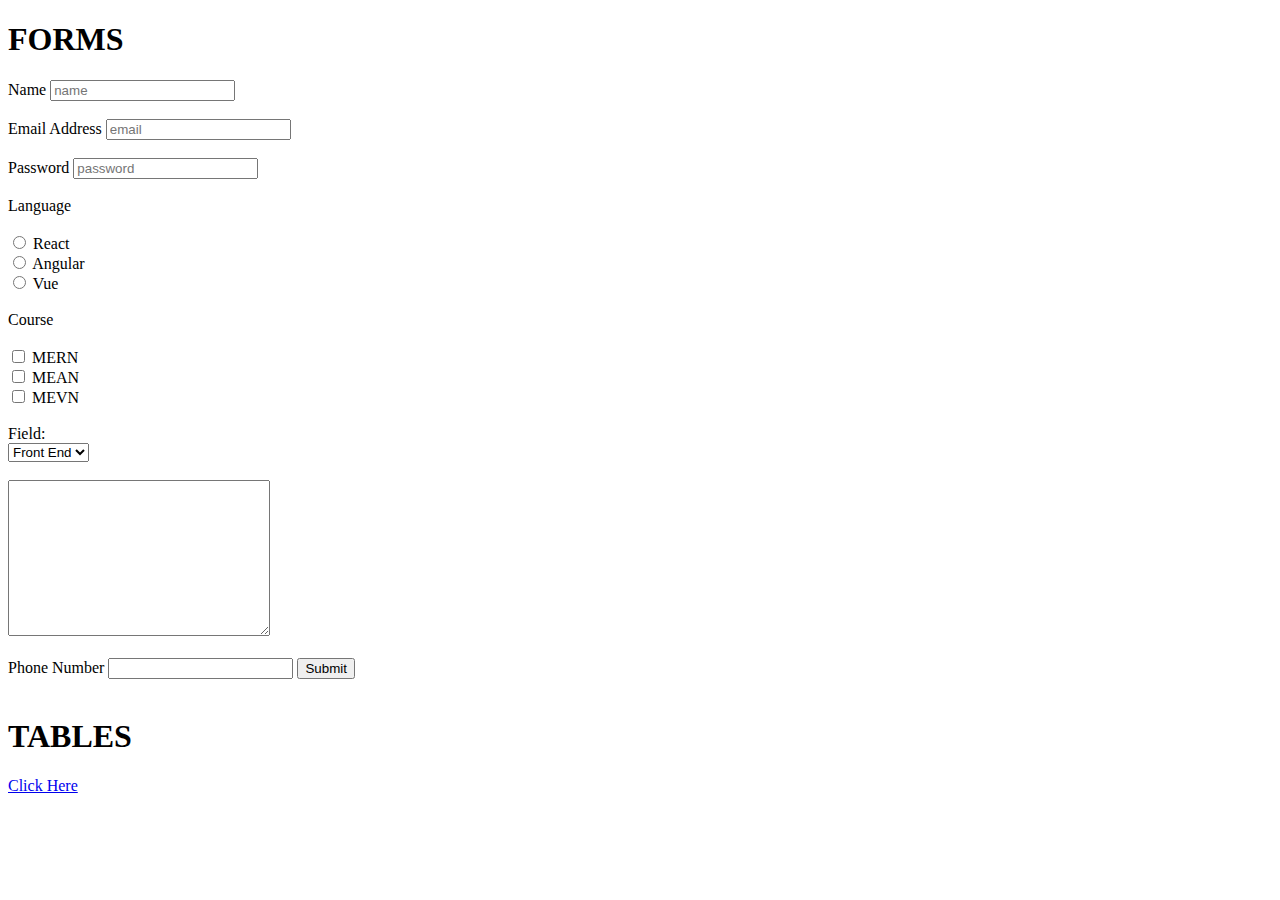
<file: assessment_2/index.html>
<!DOCTYPE html>
<html lang="en">
<head>
    <meta charset="UTF-8">
    <meta http-equiv="X-UA-Compatible" content="IE=edge">
    <meta name="viewport" content="width=device-width, initial-scale=1.0">
    <title>Document</title>
</head>
<body>
    <h1>FORMS</h1>
    <div>
        <label for="Name">Name</label>
        <input type="text" name="Name" id="Name" placeholder="name">
    </div> <br>
    <div>
        <label for="Email">Email Address</label>
        <input type="email" name="Email" id="Email" placeholder="email">
    </div> <br>
    <div>
        <label for="Password">Password</label>
        <input type="password" name="Password" id="Password" placeholder="password">
    </div> <br>
    <div>
        Language
            <div>
                <br>
                <input type="radio" name="language" id="react">
                <label for="react">React</label>
                <br>
                <input type="radio" name="language" id="angular">
                <label for="angular">Angular</label>
                <br>
                <input type="radio" name="language" id="vue">
                <label for="vue">Vue</label>
            </div>
    </div> <br>
    <div>
        Course
            <div>
                <br>
                <input type="checkbox" name="" id="mern">
                <label for="mern">MERN</label>
                <br>
                <input type="checkbox" name="" id="mean">
                <label for="mean">MEAN</label>
                <br>
                <input type="checkbox" name="" id="mevn">
                <label for="mevn">MEVN</label>
            </div>
    </div> <br>
    <div>
        Field:
        <br>
        <select name="field" >
            <option value="Front End">Front End</option>
            <option value="Back End">Back End</option>
        </select>
    </div> <br>
    <div>
        <textarea cols="30" rows="10"></textarea>
    </div> <br>
    <div>
        <label for="number">Phone Number</label>
        <input type="tel" name="number" id="number" maxlength="10">
        <input type="submit" name="submit">
    </div> <br>
    <h1>TABLES</h1>
    <a href="./table.html">Click Here</a>
</body>
</html>
</file>
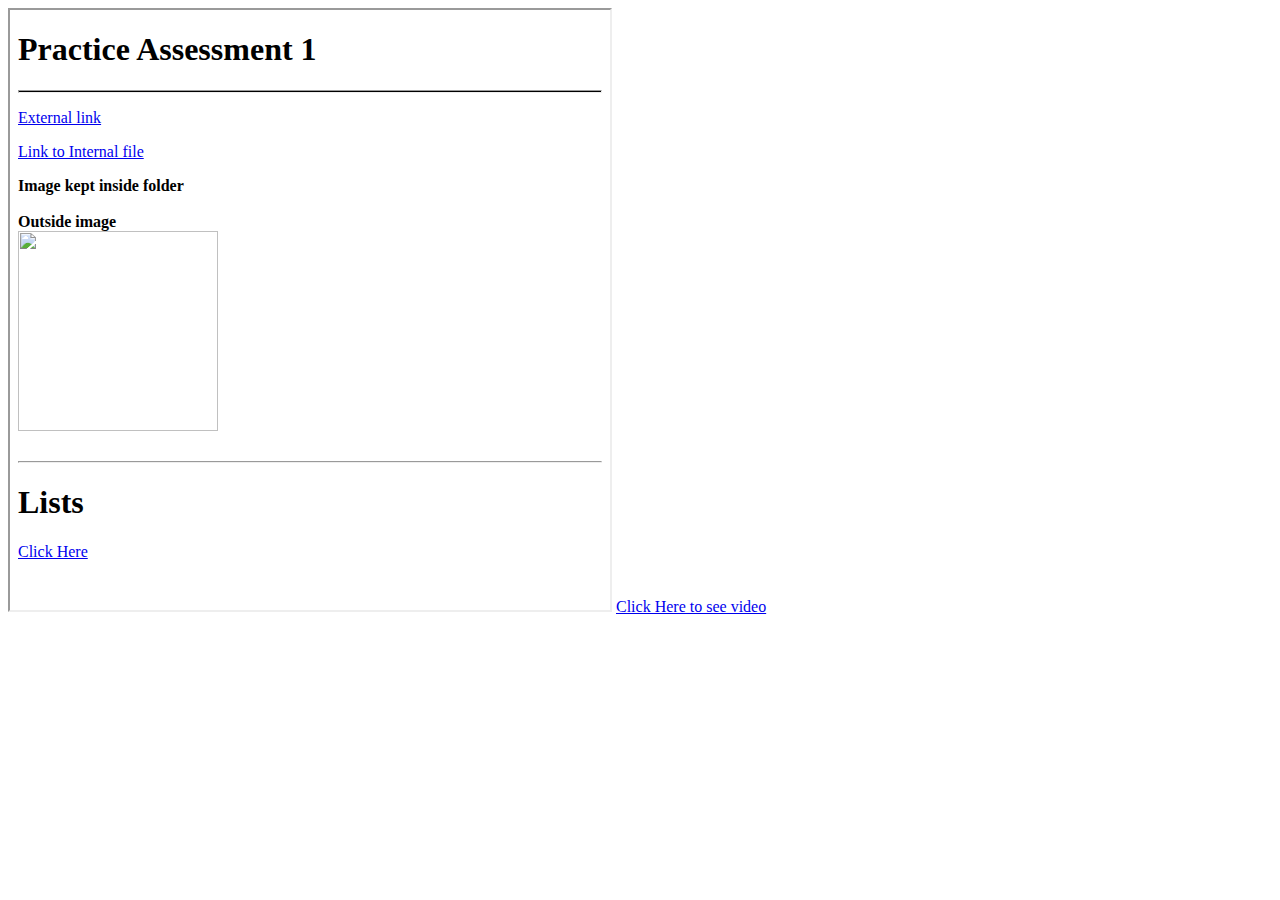
<file: assessment_3/index.html>
<!DOCTYPE html>
<html lang="en">
<head>
    <meta charset="UTF-8">
    <meta http-equiv="X-UA-Compatible" content="IE=edge">
    <meta name="viewport" content="width=device-width, initial-scale=1.0">
    <title>Document</title>
</head>
<body>
    <iframe src="./file.html" width="600" height="600"></iframe>
    <a href="./video.html">Click Here to see video</a>
</body>
</html>
</file>
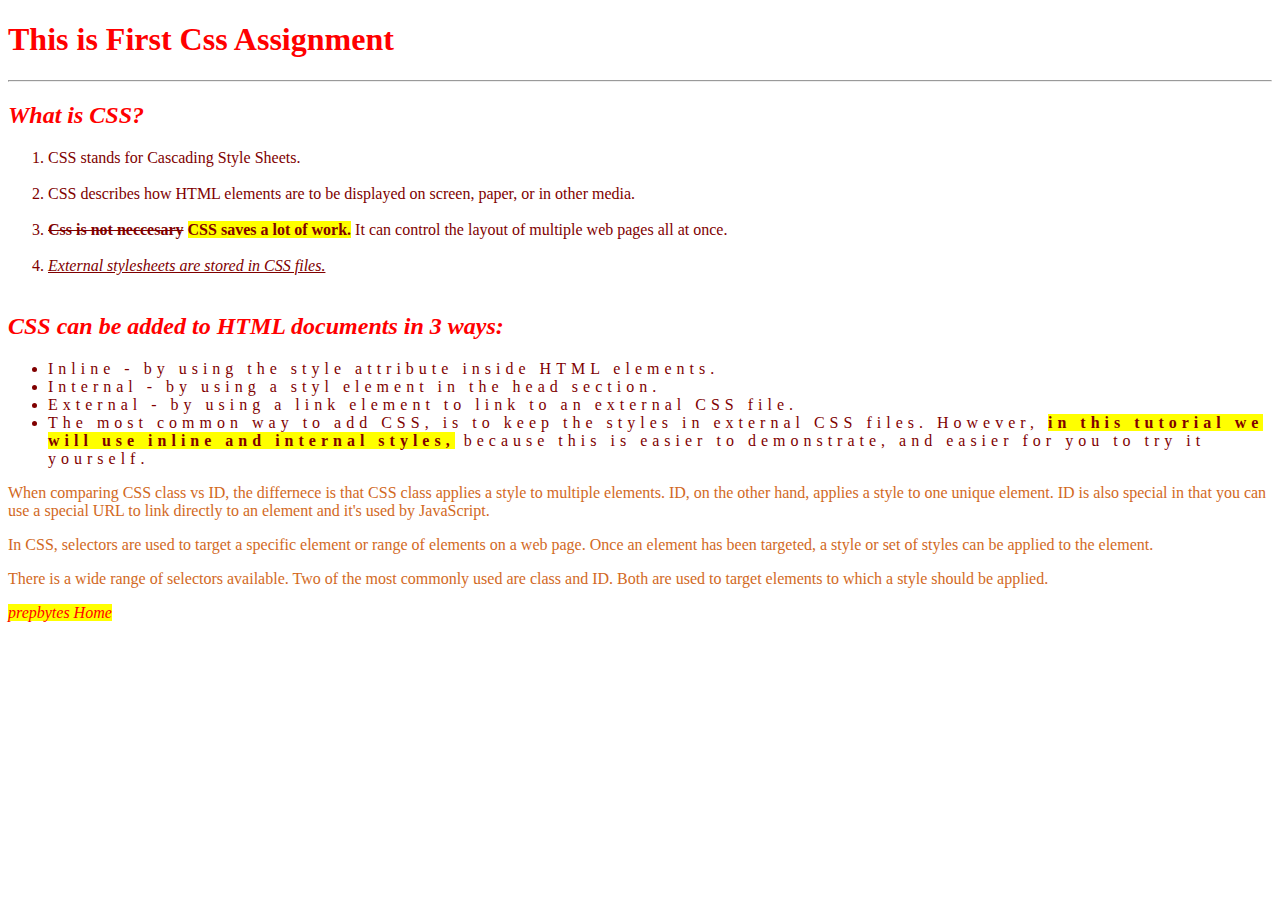
<file: css_1/index.html>
<!DOCTYPE html>
<html lang="en">
<head>
    <meta charset="UTF-8">
    <meta http-equiv="X-UA-Compatible" content="IE=edge">
    <meta name="viewport" content="width=device-width, initial-scale=1.0">
    <title>Document</title>
    <link rel="stylesheet" href="style.css">
</head>
<body>
    <h1 class="text1">This is First Css Assignment</h1>
    <hr>
    <h2 class="text1"><i>What is CSS?</i></h2>
    <ol type="1" class="oList">
        <li>CSS stands for Cascading Style Sheets.</li> <br>
        <li>CSS describes how HTML elements are to be displayed on screen, paper, or in other media.</li> <br>
        <li><del><b>Css is not neccesary</b></del> <b class="yText">CSS saves a lot of work.</b> It can control the layout of multiple web pages all at once.</li> <br>
        <li style="text-decoration: underline;"><i>External stylesheets are stored in CSS files.</i></li> <br>
    </ol>
    <h2 class="text1"><i>CSS can be added to HTML documents in 3 ways:</i></h2>
    <ul class="uList">
        <li>Inline - by using the style attribute inside HTML elements.</li>
        <li>Internal - by using a styl element in the head section.</li>
        <li>External - by using a link element to link to an external CSS file.</li>
        <li>The most common way to add CSS, is to keep the styles in external CSS files. However, <b class="yText">in this tutorial we will use inline and internal styles,</b> because this is easier to demonstrate, and easier for you to try it yourself.</li>
    </ul>
    <p class="para">
        When comparing CSS class vs ID, the differnece is that CSS class applies a style to multiple elements. ID, on the other hand, applies a style to one unique element. ID is also special in that you can use a special URL to link directly to an element and it's used by JavaScript.
    </p>
    <p class="para">
        In CSS, selectors are used to target a specific element or range of elements on a web page. Once an element has been targeted, a style or set of styles can be applied to the element.
    </p>
    <p class="para">
        There is a wide range of selectors available. Two of the most commonly used are class and ID. Both are used to target elements to which a style should be applied.
    </p>
    <a href="https://www.prepbytes.com/" style="text-decoration: none;" class="yText"><i style="color: red;">prepbytes Home</i></a>
</body>
</html>
</file>
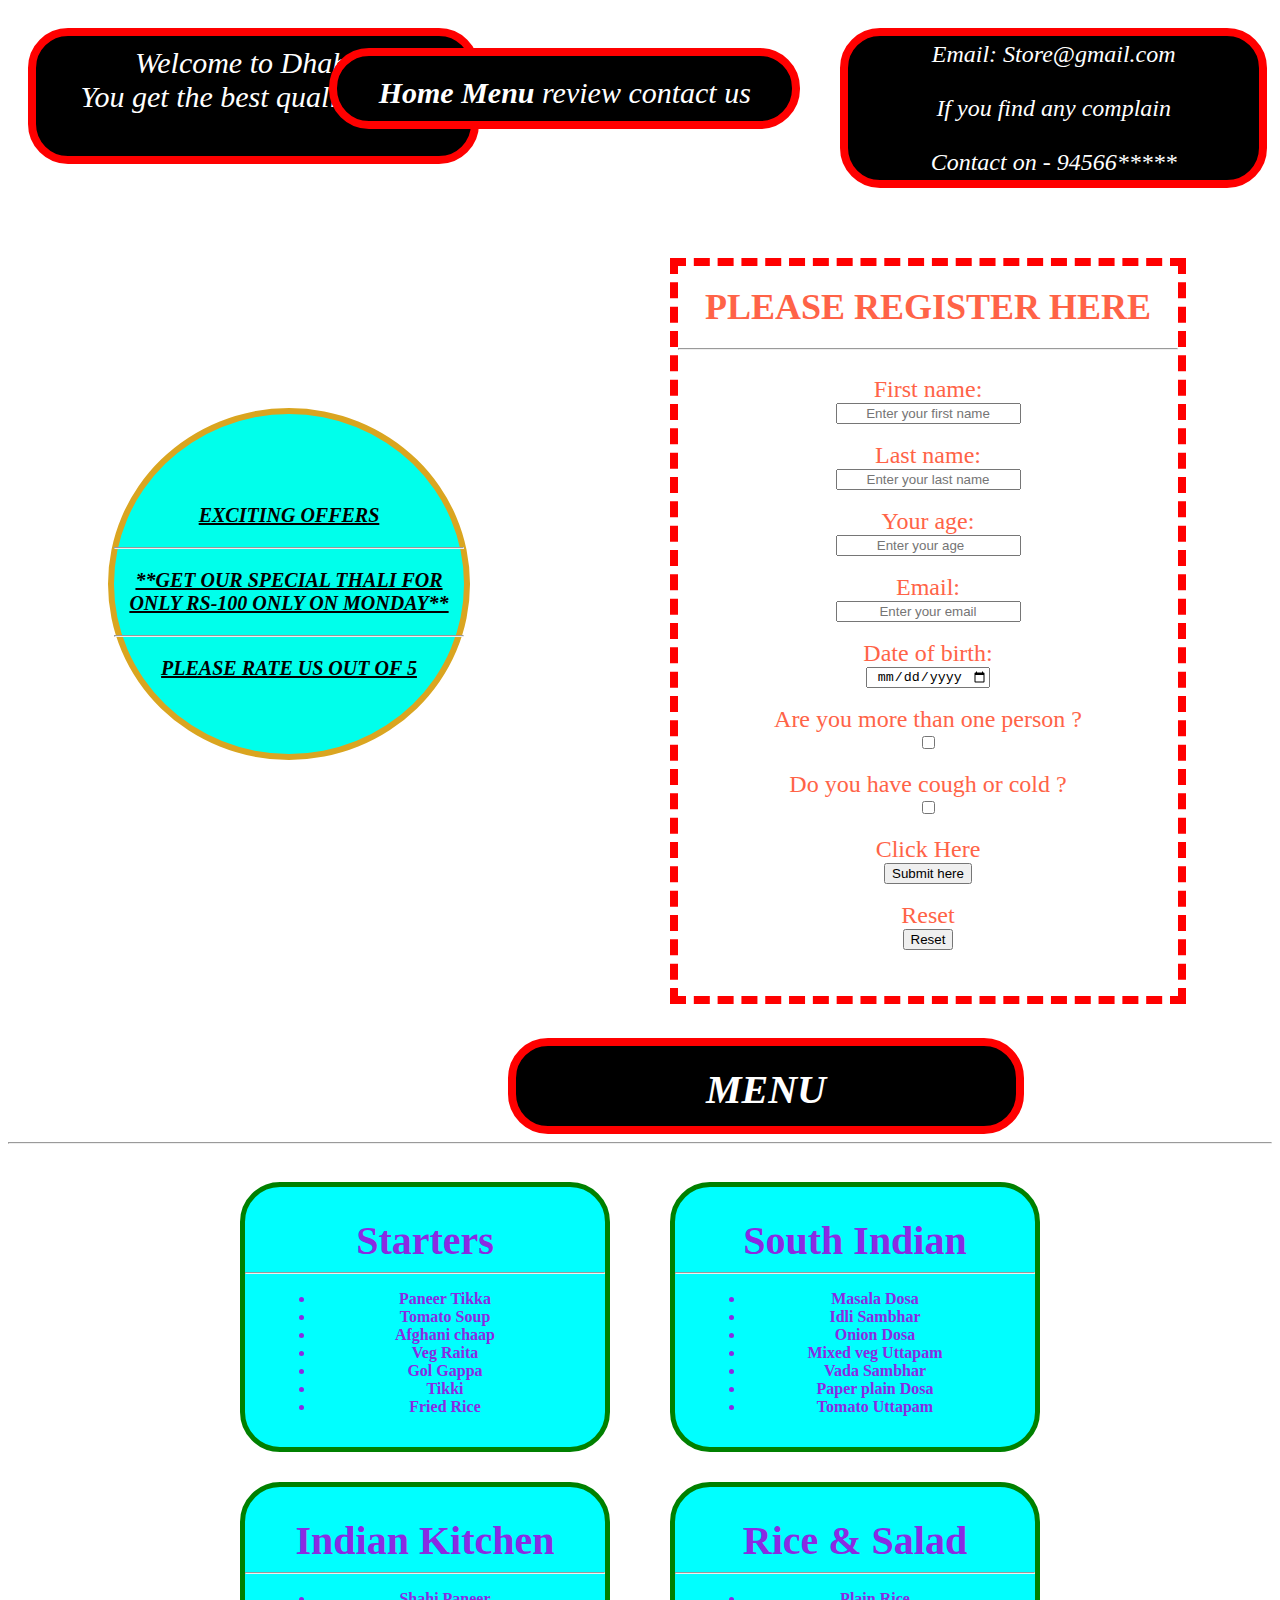
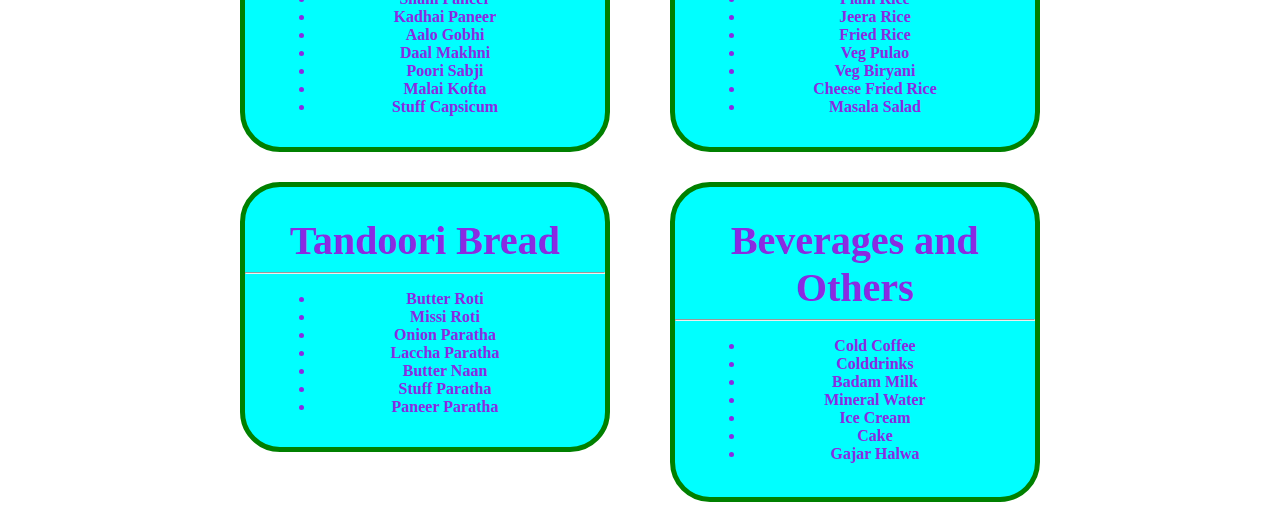
<file: css_2/index.html>
<!DOCTYPE html>
<html lang="en">
<head>
    <meta charset="UTF-8">
    <meta http-equiv="X-UA-Compatible" content="IE=edge">
    <meta name="viewport" content="width=device-width, initial-scale=1.0">
    <title>Css_2</title>
    <link rel="stylesheet" href="style.css">
</head>
<body class="bg-image">

    <div class="container-1">
        <div class="container-item box-left">
            Welcome to Dhaba! <br>
            You get the best quality here.
        </div>
        <div class=" container-item box-mid">
            <b>Home Menu</b> review contact us
        </div> 
        <div class="container-item box-right">
            Email: Store@gmail.com <br> <br>
            If you find any complain <br> <br>
            Contact on - 94566*****
        </div>
    </div>

    <div class="container-2">

        <div class="circle-container">
            <p class="circle-text">
                EXCITING OFFERS 
            </p> <hr>
            <p class="circle-text">
                **GET OUR SPECIAL THALI FOR <br>
                ONLY RS-100 ONLY ON MONDAY**
            </p> <hr> 
            <p class="circle-text">
                PLEASE RATE US OUT OF 5
            </p>
        </div>

        <div class="register-here">
            <p class="form-title">
                PLEASE REGISTER HERE
            </p>
            <hr>
            <div>
                <form action="" style="text-align: center;">

                    <br>
                    <label for="firstname">First name:</label> <br>
                    <input type="text" placeholder="Enter your first name" id="firstname"> <br> <br>

                    <label for="lastname">Last name:</label> <br>
                    <input type="text" placeholder="Enter your last name" id="lastname"> <br> <br>

                    <label for="age">Your age:</label> <br>
                    <input type="number" placeholder="Enter your age" id="age"> <br> <br>

                    <label for="email">Email:</label> <br>
                    <input type="email" placeholder="Enter your email" id="email"> <br> <br>

                    <label for="birthdate">Date of birth:</label> <br>
                    <input type="date" id="birthdate"> <br> <br>

                    <label for="person">Are you more than one person ?</label> <br>
                    <input type="checkbox" id="person"> <br> <br>

                    <label for="cough">Do you have cough or cold ?</label> <br>
                    <input type="checkbox" id="cough"> <br> <br>

                    <label for="submit">Click Here</label> <br>
                    <button type="submit" id="submit">Submit here</button> <br> <br>

                    <label for="reset">Reset</label> <br>
                    <button type="reset" id="reset">Reset</button>

                </form>
            </div>
        </div>
    </div>

    <div class="menu">
        <p class="menu-text">MENU</p>
    </div>
    <hr>
    <div class="menu-container">

        <div class="items">
            <span class="item-title">Starters</span>
            <br>
            <hr class="item-hr">
            <ul>
                <li>Paneer Tikka</li>
                <li>Tomato Soup</li>
                <li>Afghani chaap</li>
                <li>Veg Raita</li>
                <li>Gol Gappa</li>
                <li>Tikki</li>
                <li>Fried Rice</li>
            </ul>
        </div>

        <div class="items">
            <span class="item-title">South Indian</span>
            <br>
            <hr class="item-hr">
            <ul>
                <li>Masala Dosa</li>
                <li>Idli Sambhar</li>
                <li>Onion Dosa</li>
                <li>Mixed veg Uttapam</li>
                <li>Vada Sambhar</li>
                <li>Paper plain Dosa</li>
                <li>Tomato Uttapam</li>
            </ul>
        </div>

        <div class="items">
            <span class="item-title">Indian Kitchen</span>
            <br>
            <hr class="item-hr">
            <ul>
                <li>Shahi Paneer</li>
                <li>Kadhai Paneer</li>
                <li>Aalo Gobhi</li>
                <li>Daal Makhni</li>
                <li>Poori Sabji</li>
                <li>Malai Kofta</li>
                <li>Stuff Capsicum</li>
            </ul>
        </div>

        <div class="items">
            <span class="item-title">Rice & Salad</span>
            <br>
            <hr class="item-hr">
            <ul>
                <li>Plain Rice</li>
                <li>Jeera Rice</li>
                <li>Fried Rice</li>
                <li>Veg Pulao</li>
                <li>Veg Biryani</li>
                <li>Cheese Fried Rice</li>
                <li>Masala Salad</li>
            </ul>
        </div>

        <div class="items">
            <span class="item-title">Tandoori Bread</span>
            <br>
            <hr class="item-hr">
            <ul>
                <li>Butter Roti</li>
                <li>Missi Roti</li>
                <li>Onion Paratha</li>
                <li>Laccha Paratha</li>
                <li>Butter Naan</li>
                <li>Stuff Paratha</li>
                <li>Paneer Paratha</li>
            </ul>
        </div>

        <div class="items last-item">
            <span class="item-title">Beverages and Others</span>
            <br>
            <hr class="item-hr">
            <ul>
                <li>Cold Coffee</li>
                <li>Colddrinks</li>
                <li>Badam Milk</li>
                <li>Mineral Water</li>
                <li>Ice Cream</li>
                <li>Cake</li>
                <li>Gajar Halwa</li>
            </ul>
        </div>

    </div>

</body>
</html>
</file>
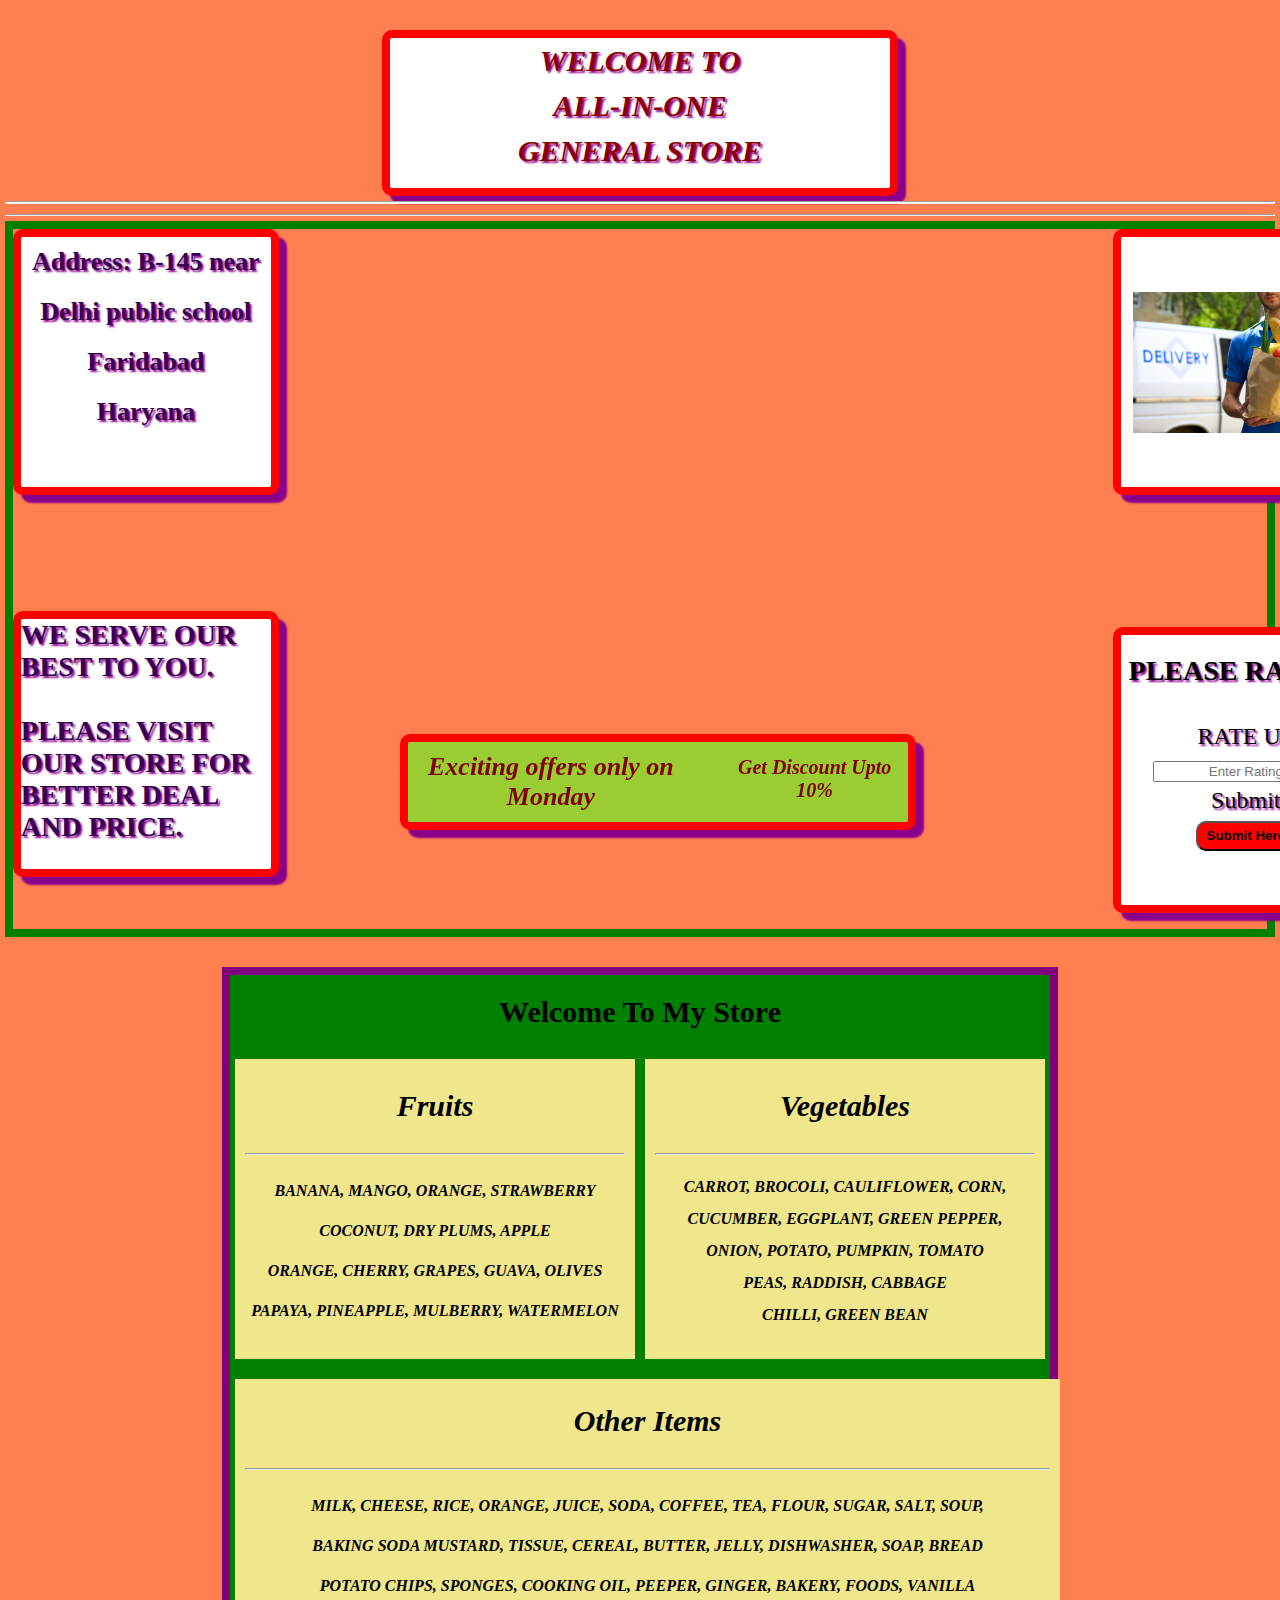
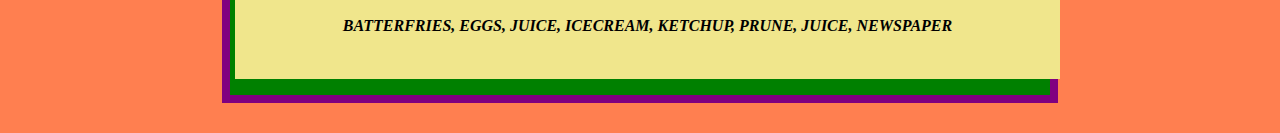
<file: css_3/index.html>
<!DOCTYPE html>
<html lang="en">
<head>
    <meta charset="UTF-8">
    <meta http-equiv="X-UA-Compatible" content="IE=edge">
    <meta name="viewport" content="width=device-width, initial-scale=1.0">
    <title>Css-3</title>
    <link rel="stylesheet" href="style.css">
    
</head>
<body>
    <div class="wrapper">
        <div class="container-1">
            WELCOME TO <br> 
            ALL-IN-ONE <br> 
            GENERAL STORE
        </div>

        <hr class="hr1">
        <hr class="hr1">

        <div class="container-2">
            <div class="top-left">
                Address: B-145 near <br>
                Delhi public school <br>
                Faridabad <br>
                Haryana
            </div>

            <div class="top-right"></div>

            <div class="bottom-left">
                WE SERVE OUR BEST TO YOU. <br> <br>
                PLEASE VISIT OUR STORE FOR BETTER DEAL AND PRICE.
            </div>

            <div class="bottom-right">
                PLEASE RATE US <br> <br>
                <form action="" class="form">
                    <label for="rate-us" class="rate-us">RATE US</label> <br>
                    <input type="text" id="rate-us" placeholder="Enter Rating" class="form"> <br>
                    <label for="submit" class="submit">Submit</label> <br>
                    <input type="submit" value="Submit Here"  class="submit-button input"/> 
                </form>
            </div>
        </div>

        <div class="fixed-container">
            <div class="left-text">
                Exciting offers only on <br>
                Monday
            </div>

            <div class="right-text">
                Get Discount Upto <br>
                10%
            </div>
        </div>

        <div class="container-3">
            <div class="heading">Welcome To My Store</div>
                <div class="fruits-box">
                    <p class="head">Fruits</p>
                    <hr class="hr2">
                    <p class="fruits-name">
                        BANANA, MANGO, ORANGE, STRAWBERRY <br />
                        COCONUT, DRY PLUMS, APPLE <br />
                        ORANGE, CHERRY, GRAPES, GUAVA, OLIVES <br />
                        PAPAYA, PINEAPPLE, MULBERRY, WATERMELON
                    </p>
                </div>

                <div class="veg-box">
                    <p class="head">Vegetables</p>
                    <hr class="hr2">
                    <p class="veg-name">
                        CARROT, BROCOLI, CAULIFLOWER, CORN, <br />
                        CUCUMBER, EGGPLANT, GREEN PEPPER, <br />
                        ONION, POTATO, PUMPKIN, TOMATO <br />
                        PEAS, RADDISH, CABBAGE <br />
                        CHILLI, GREEN BEAN <br />
                    </p>
                </div>

                <div class="others">
                    <p class="head head1">Other Items</p>
                    <hr class="hr2">
                    <p class="fruits-name">
                        MILK, CHEESE, RICE, ORANGE, JUICE, SODA, COFFEE, TEA, FLOUR, SUGAR, SALT, SOUP, <br> BAKING SODA 
                        MUSTARD, TISSUE, CEREAL, BUTTER, JELLY, DISHWASHER, SOAP, BREAD <br>
                        POTATO CHIPS, SPONGES, COOKING OIL, PEEPER, GINGER, BAKERY, FOODS, VANILLA <br>
                        BATTERFRIES, EGGS, JUICE, ICECREAM, KETCHUP, PRUNE, JUICE, NEWSPAPER
                    </p>
                </div>
        </div>

    </div>
</body>
</html>
</file>
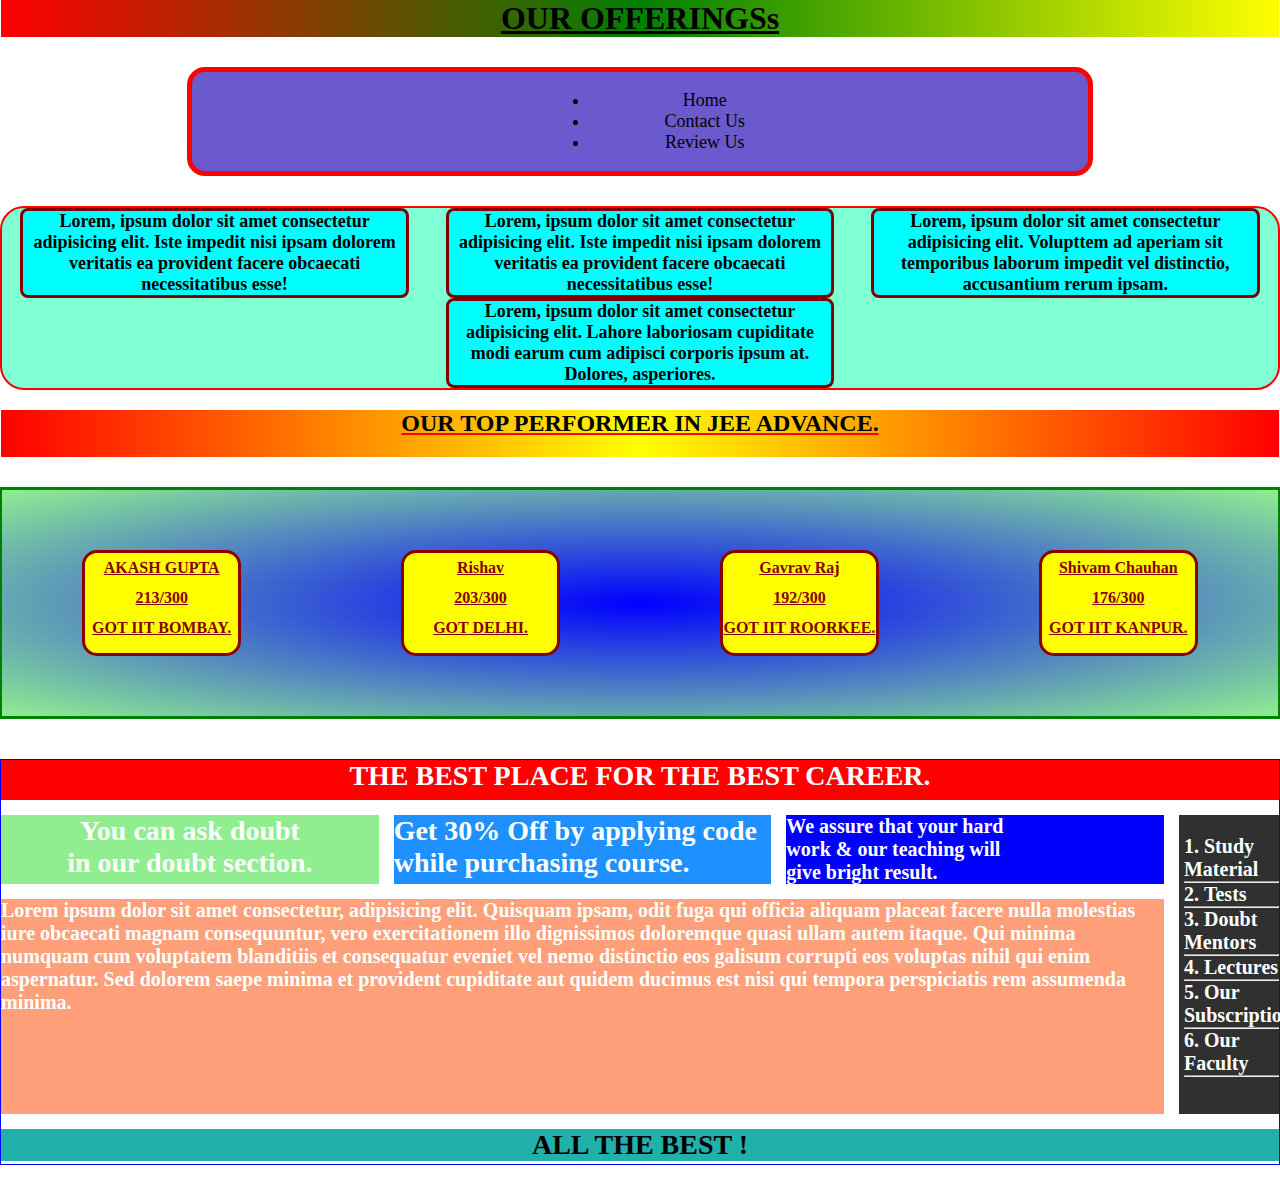
<file: css_4/index.html>
<!DOCTYPE html>
<html lang="en">
<head>
    <meta charset="UTF-8">
    <meta http-equiv="X-UA-Compatible" content="IE=edge">
    <meta name="viewport" content="width=device-width, initial-scale=1.0">
    <title>Css-4</title>
    <link rel="stylesheet" href="style.css">
</head>
<body>
    <div class="wrapper">

        <div class="header1">
            <h1>OUR OFFERINGSs</h1>
        </div>

        <div class="navbar">
            <div class="ul-list">
                <ul>
                    <li>Home</li>
                    <li>Contact Us</li>
                    <li>Review Us</li>
                </ul>
            </div>
        </div>

        <div class="container-1">
            <div class="c1-item">
                Lorem, ipsum dolor sit amet consectetur adipisicing elit. Iste impedit nisi ipsam dolorem veritatis ea provident facere obcaecati necessitatibus esse!
            </div>
            <div class="c1-item">
                Lorem, ipsum dolor sit amet consectetur adipisicing elit. Iste impedit nisi ipsam dolorem veritatis ea provident facere obcaecati necessitatibus esse!
            </div>
            <div class="c1-item">
                Lorem, ipsum dolor sit amet consectetur adipisicing elit. Volupttem ad aperiam sit temporibus laborum impedit vel distinctio, accusantium rerum ipsam.
            </div>
            <div class="c1-item">
                Lorem, ipsum dolor sit amet consectetur adipisicing elit. Lahore laboriosam cupiditate modi earum cum adipisci corporis ipsum at. Dolores, asperiores.
            </div>
        </div>

        <div class="header2">
            <h2>OUR TOP PERFORMER IN JEE ADVANCE.</h2>
        </div>

        <div class="container-2">
            <div class="c2-item">
                <span>AKASH GUPTA</span> <br> 
                <span>213/300</span> <br> 
                <span>GOT IIT BOMBAY.</span>
            </div>
            <div class="c2-item">
                <span>Rishav</span> <br> 
                <span>203/300</span> <br>
                <span>GOT DELHI.</span>
            </div>
            <div class="c2-item">
                <span>Gavrav Raj</span> <br>
                <span>192/300</span> <br>
                <span>GOT IIT ROORKEE.</span>
            </div>
            <div class="c2-item">
                <span>Shivam Chauhan</span> <br>
                <span>176/300</span> <br>
                <span>GOT IIT KANPUR.</span>
            </div>
        </div>

        <div class="grid-container">
            <div class="grid-item1">
                THE BEST PLACE FOR THE BEST CAREER.
            </div>
            <div class="grid-item2">
                You can ask doubt <br>
                in our doubt section.
            </div>
            <div class="grid-item3">
                Get 30% Off by applying code <br>
                while purchasing course.
            </div>
            <div class="grid-item4">
                We assure that your hard <br>
                work & our teaching will <br>
                give bright result. 
            </div>
            <div class="grid-item5">
                <ol>
                    <li>Study Material</li> <hr>
                    <li>Tests</li> <hr>
                    <li>Doubt Mentors</li> <hr>
                    <li>Lectures</li> <hr>
                    <li>Our Subscriptions</li> <hr>
                    <li>Our Faculty</li> <hr>
                </ol>
            </div>
            <div class="grid-item6">
                Lorem ipsum dolor sit amet consectetur, adipisicing elit. Quisquam ipsam, odit fuga qui officia aliquam placeat facere nulla molestias iure obcaecati magnam consequuntur, vero exercitationem illo dignissimos doloremque quasi ullam autem itaque. Qui minima numquam cum voluptatem blanditiis et consequatur eveniet vel nemo distinctio eos galisum corrupti eos voluptas nihil qui enim aspernatur. Sed dolorem saepe minima et provident cupiditate aut quidem ducimus est nisi qui tempora perspiciatis rem assumenda minima.
            </div>
            <div class="grid-item7">
                ALL THE BEST !
            </div>
        </div>
    </div>
</body>
</html>
</file>
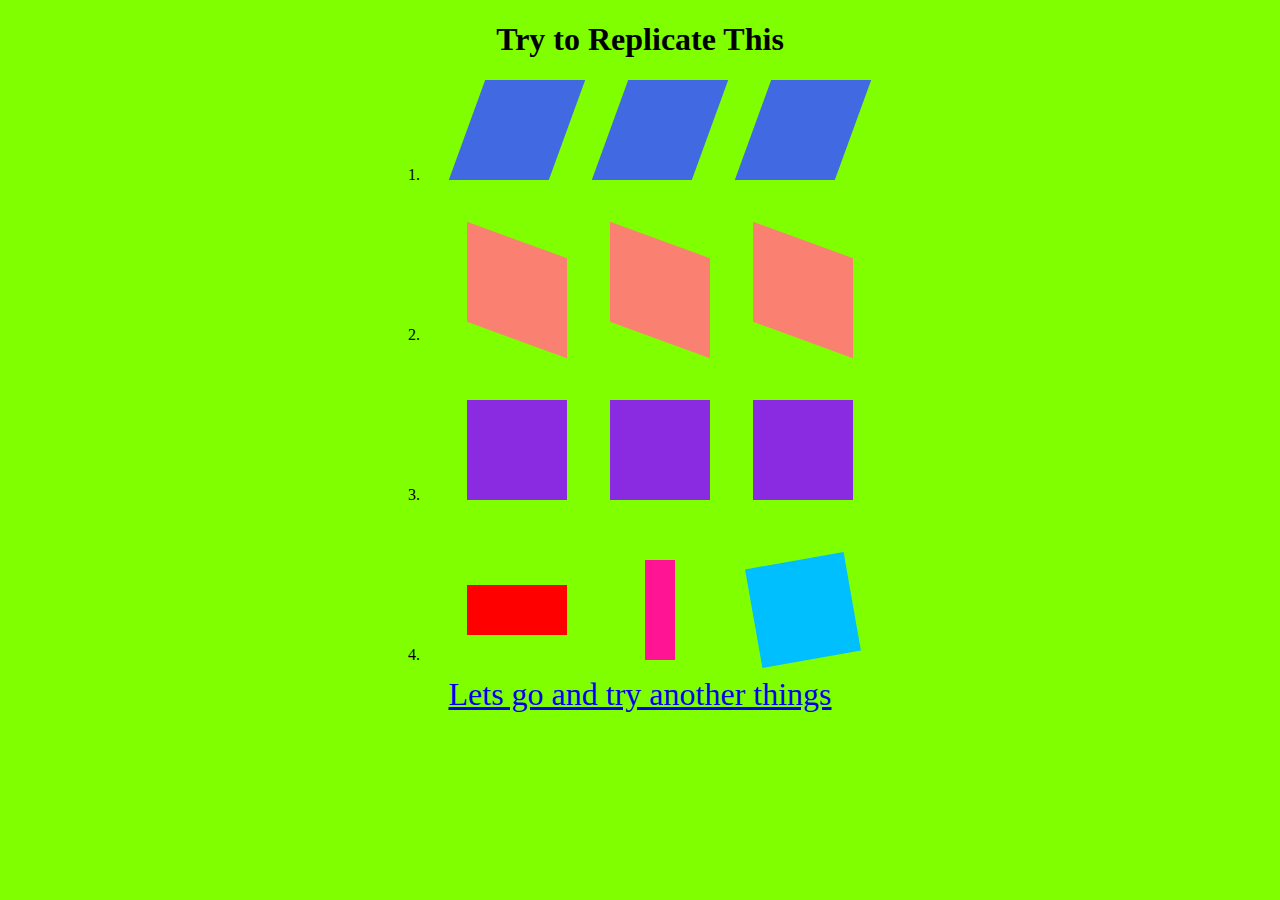
<file: css_5/index.html>
<!DOCTYPE html>
<html lang="en">
<head>
    <meta charset="UTF-8">
    <meta http-equiv="X-UA-Compatible" content="IE=edge">
    <meta name="viewport" content="width=device-width, initial-scale=1.0">
    <title>Css-5</title>
    <link rel="stylesheet" href="style.css">
</head>
<body>
    <div class="header">
        <h1>Try to Replicate This</h1>
    </div>

    <div class="container1">
        <ol>    

            <li>
                <div class="row1">
                    <div class="r1-box"></div>
                    <div class="r1-box"></div>
                    <div class="r1-box"></div>
                </div>
            </li>
            <li>
                <div class="row1">
                    <div class="r2-box"></div>
                    <div class="r2-box"></div>
                    <div class="r2-box"></div>
                </div>
            </li>
            <li>
                <div class="row1">
                    <div class="r3-box"></div>
                    <div class="r3-box"></div>
                    <div class="r3-box"></div>
                </div>
            </li>
            <li>
                <div class="row1">
                    <div class="r4-box box1"></div>
                    <div class="r4-box box2"></div>
                    <div class="r4-box box3"></div>
                </div>
            </li>
        </ol>

        <div class="index1">
            <a href="index1.html">Lets go and try another things</a>
        </div>
    </div>

</body>
</html>
</file>
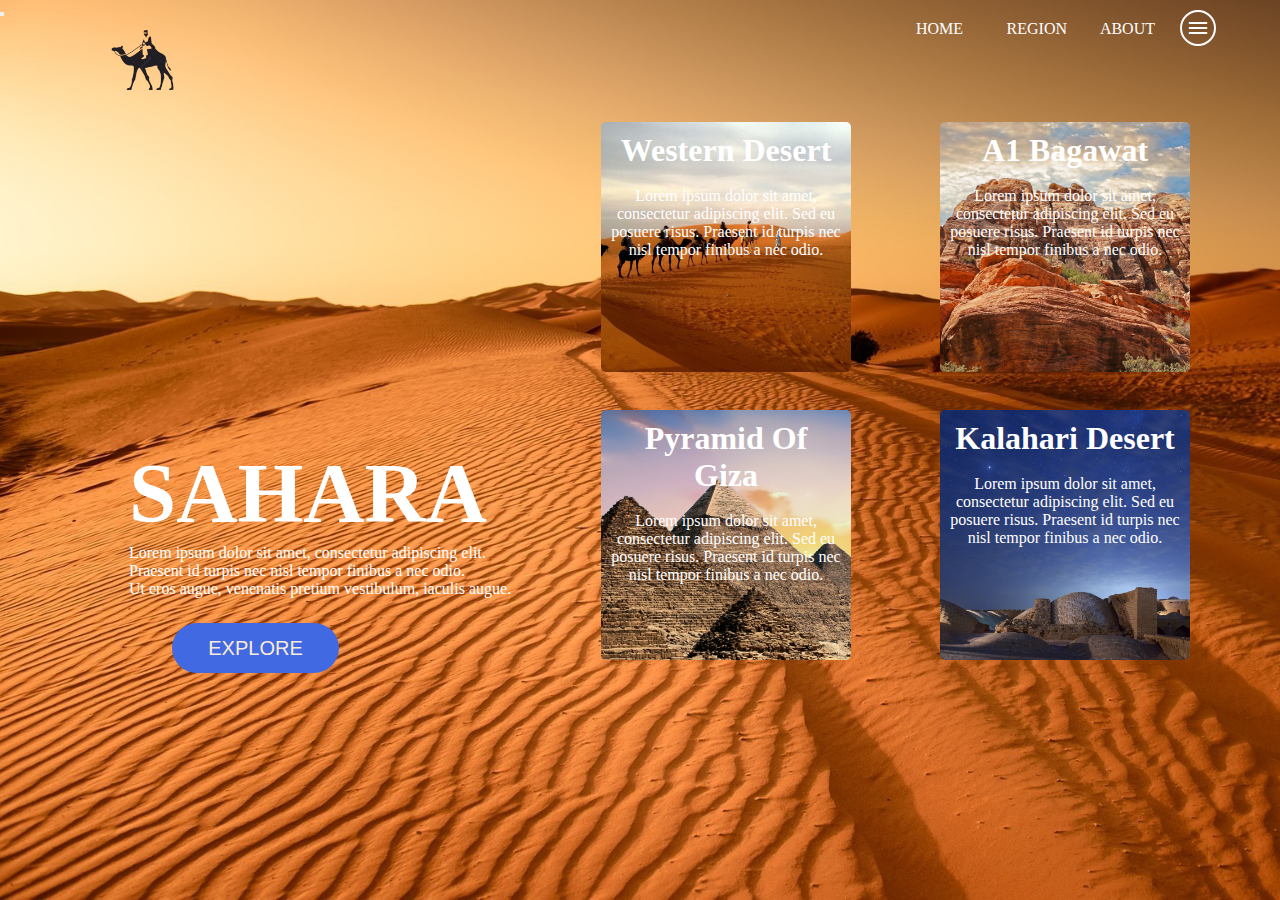
<file: css_6/index.html>
<!DOCTYPE html>
<html lang="en">
<head>
    <meta charset="UTF-8">
    <meta http-equiv="X-UA-Compatible" content="IE=edge">
    <meta name="viewport" content="width=device-width, initial-scale=1.0">
    <title>Css-6</title>
    <link rel="stylesheet" href="style.css">
    <link rel="stylesheet" href="https://fonts.googleapis.com/icon?family=Material+Icons">
</head>
<body>
    <div class="wrapper">

        <nav class="navbar">
            <a href="index.html" class="home">HOME</a>
            <a href="index.html" class="region">REGION</a>
            <a href="index.html" class="about">ABOUT</a>
        </nav>

        <div class="flex-container">
            <div class="flex1">
                <div class="flex-head">Western Desert</div> <br>
                Lorem ipsum dolor sit amet, consectetur adipiscing elit. Sed eu posuere risus. Praesent id turpis nec nisl tempor finibus a nec odio. 
            </div>
            <div class="flex2">
                <div class="flex-head">A1 Bagawat</div> <br>
                Lorem ipsum dolor sit amet, consectetur adipiscing elit. Sed eu posuere risus. Praesent id turpis nec nisl tempor finibus a nec odio.
            </div>
            <div class="flex3">
                <div class="flex-head">Pyramid Of Giza</div> <br>
                Lorem ipsum dolor sit amet, consectetur adipiscing elit. Sed eu posuere risus. Praesent id turpis nec nisl tempor finibus a nec odio.
            </div>
            <div class="flex4">
                <div class="flex-head">Kalahari Desert</div> <br>
                Lorem ipsum dolor sit amet, consectetur adipiscing elit. Sed eu posuere risus. Praesent id turpis nec nisl tempor finibus a nec odio. 
            </div>
        </div>

        <div class="sahara">SAHARA</div>
        
        <div class="s-text">
            Lorem ipsum dolor sit amet, consectetur adipiscing elit. <br>
            Praesent id turpis nec nisl tempor finibus a nec odio. <br>
            Ut eros augue, venenatis pretium vestibulum, iaculis augue.
        </div>

        <div class="logo"></div>

        <button class="explore">EXPLORE</button>

        <button class="menu">
            <div class="bars"><span class="material-icons">menu</span></div>
            <div class="circle"></div>
        </button>

    </div>
</body>
</html>
</file>
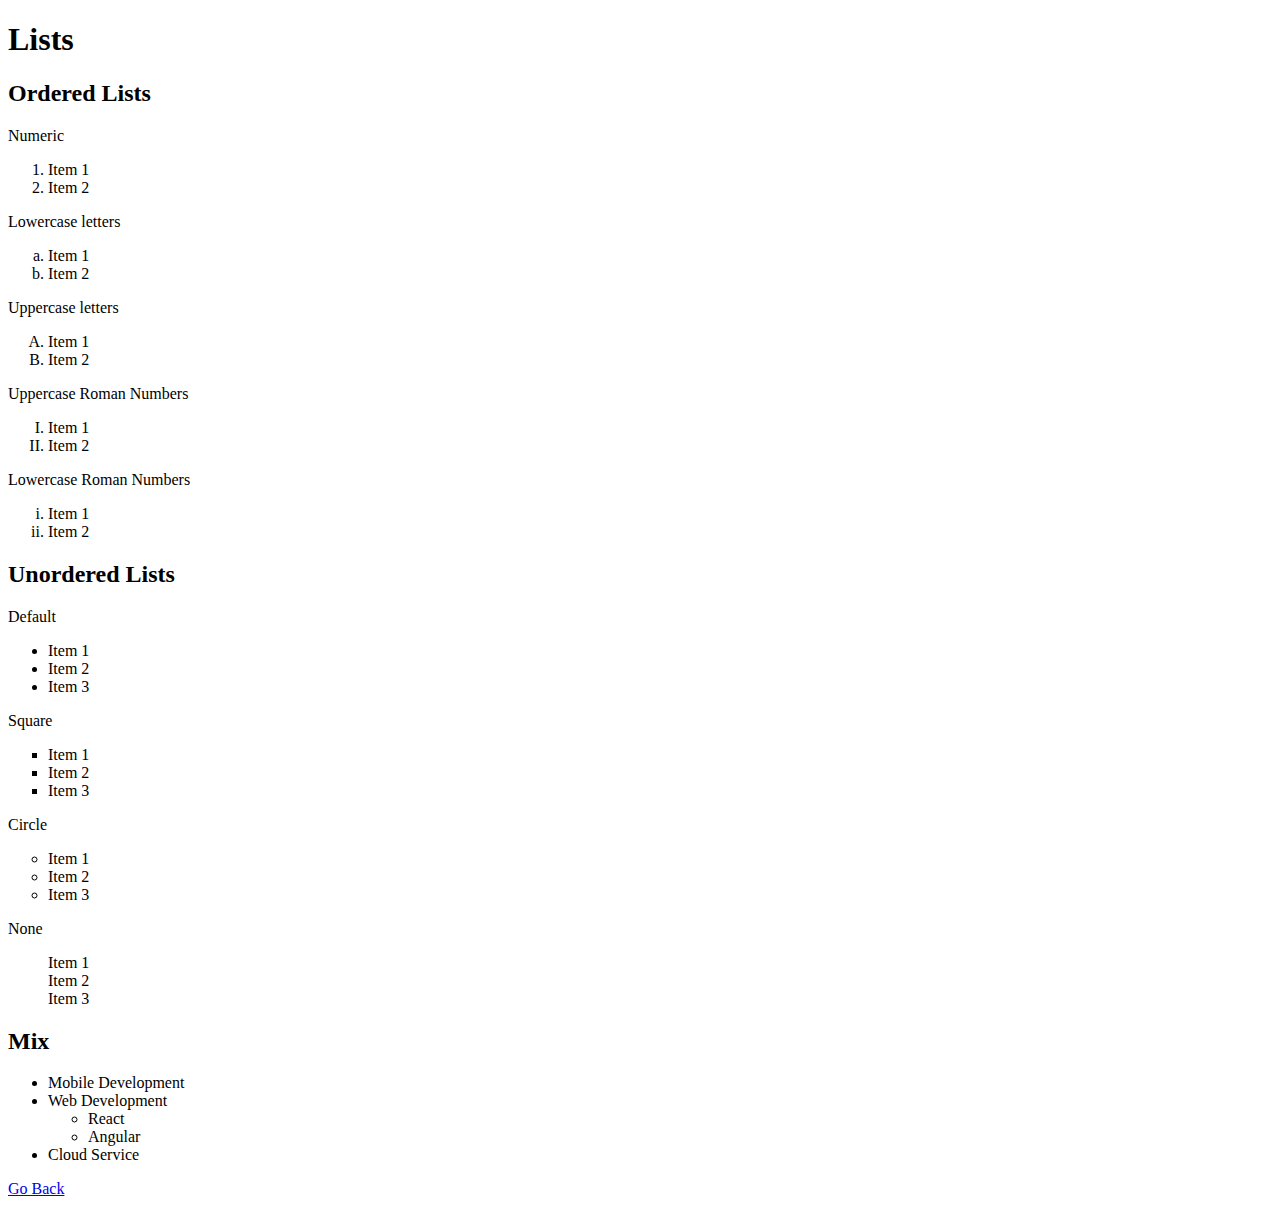
<file: assessment_1/file.html>
<!DOCTYPE html>
<html lang="en">
<head>
    <meta charset="UTF-8">
    <meta http-equiv="X-UA-Compatible" content="IE=edge">
    <meta name="viewport" content="width=device-width, initial-scale=1.0">
    <title>Document</title>
</head>
<body>
    <h1>Lists</h1>
    <h2>Ordered Lists</h2>
    <div>
        Numeric
        <ol type="1">
            <li>Item 1</li>
            <li>Item 2</li>
        </ol>
    </div>
    <div>
        Lowercase letters
        <ol type="a">
            <li>Item 1</li>
            <li>Item 2</li>
        </ol>
    </div>
    <div>
        Uppercase letters
        <ol type="A">
            <li>Item 1</li>
            <li>Item 2</li>
        </ol>
    </div>
    <div>
        Uppercase Roman Numbers
        <ol type="I">
            <li>Item 1</li>
            <li>Item 2</li>
        </ol>
    </div>
    <div>
        Lowercase Roman Numbers
        <ol type="i">
            <li>Item 1</li>
            <li>Item 2</li>
        </ol>
    </div>
    <h2>Unordered Lists</h2>
    <div>
        Default
        <ul>
            <li>Item 1</li>
            <li>Item 2</li>
            <li>Item 3</li>
        </ul>
    </div>
    <div>
        Square
        <ul type="square">
            <li>Item 1</li>
            <li>Item 2</li>
            <li>Item 3</li>
        </ul>
    </div>
    <div>
        Circle
        <ul type="circle">
            <li>Item 1</li>
            <li>Item 2</li>
            <li>Item 3</li>
        </ul>
    </div>
    <div>
        None
        <ul type="none">
            <li>Item 1</li>
            <li>Item 2</li>
            <li>Item 3</li>
        </ul>
    </div>
    <div>
        <h2>Mix</h2>
        <ul>
            <li>Mobile Development</li>
            <li>Web Development</li>
            <ul type="circle">
                <li>React</li>
                <li>Angular</li>
            </ul>
            <li>Cloud Service</li>
        </ul>        
    </div>
    <a href="./index.html">Go Back</a>
</body>
</html>
</file>
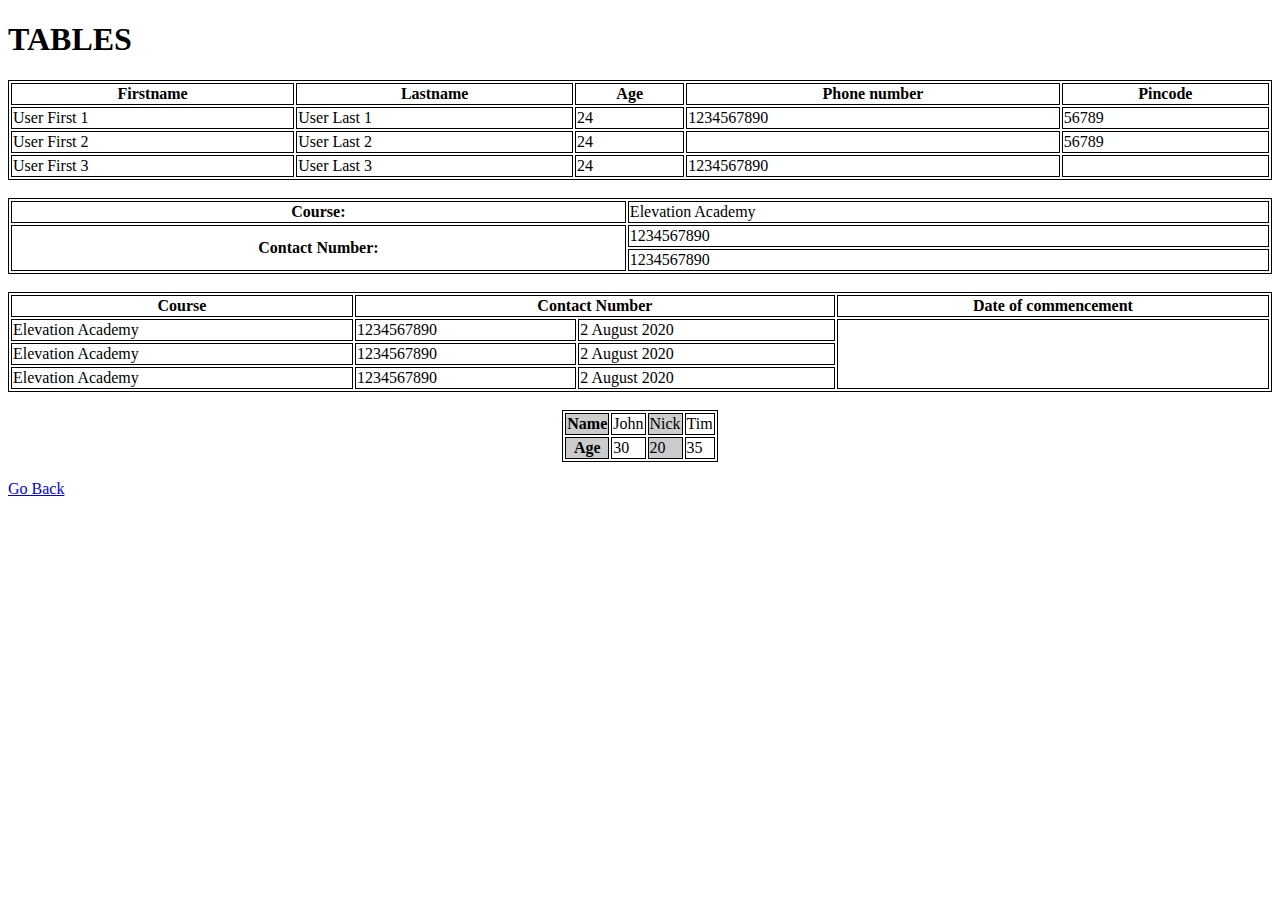
<file: assessment_2/table.html>
<!DOCTYPE html>
<html lang="en">
<head>
    <meta charset="UTF-8">
    <meta http-equiv="X-UA-Compatible" content="IE=edge">
    <meta name="viewport" content="width=device-width, initial-scale=1.0">
    <title>Document</title>
    <style>
        table, th, td{
            border:1px solid black;
        }
    </style>
</head>
<body>
    <h1>TABLES</h1>
    <table style="width: 100%;">
        <tr>
            <th>Firstname</th>
            <th>Lastname</th>
            <th>Age</th>
            <th>Phone number</th>
            <th>Pincode</th>    
        </tr>
        <tr>
            <td>User First 1</td>
            <td>User Last 1</td>
            <td>24</td>
            <td>1234567890</td>
            <td>56789</td>    
        </tr>
        <tr>
            <td>User First 2</td>
            <td>User Last 2</td>
            <td>24</td>
            <td></td>
            <td>56789</td>    
        </tr>
        <tr>
            <td>User First 3</td>
            <td>User Last 3</td>
            <td>24</td>
            <td>1234567890</td>
            <td></td>    
        </tr>
    </table> <br>
    <table style="width: 100%;">
        <tr>
            <th>Course:</th>
            <td>Elevation Academy</td>
        </tr>
        <tr >
            <th rowspan="2">Contact Number:</th>
            <td>1234567890</td>
        </tr>
        <tr>
            <td>1234567890</td>
        </tr>
    </table> <br>
    <table style="width: 100%;">
        <tr>
            <th>Course</th>
            <th colspan="2">Contact Number</th>
            <th>Date of commencement</th>
        </tr>
        <tr>
            <td>Elevation Academy</td>
            <td>1234567890</td>
            <td>2 August 2020</td>
            <td rowspan="3"></td>
        </tr>
        <tr>
            <td>Elevation Academy</td>
            <td>1234567890</td>
            <td>2 August 2020</td>
        </tr>
        <tr>
            <td>Elevation Academy</td>
            <td>1234567890</td>
            <td>2 August 2020</td>
        </tr>
    </table> <br>
    <table align='center'>
        <tr>
            <th bgcolor="#cccccc">Name</th>
            <td>John</td>
            <td bgcolor="#cccccc">Nick</td>
            <td>Tim</td>
        </tr>
        <tr>
            <th bgcolor="#cccccc">Age</th>
            <td>30</td>
            <td bgcolor="#cccccc">20</td>
            <td>35</td>
        </tr>
    </table> <br>
    <a href="./index.html">Go Back</a>
</body>
</html>
</file>
<file: css_1/style.css>
.text1 {
    color: red;
}

.oList {
    color: maroon;
    font-weight: 500;
    
}

.uList {
    color: maroon;
    letter-spacing: 5px;
    font-weight: 500;
}

.yText {
    background-color: yellow;
}


.para {
    color: chocolate;
}
</file>
<file: css_2/style.css>
.bg-image {
    background-image: url(https://images.pexels.com/photos/3255761/pexels-photo-3255761.jpeg?auto=compress&cs=tinysrgb&dpr=2&h=650&w=940);
    background-size: 100%;
}

.container-1 {
    font-style: italic;
    height: 200px;
    display: flex;
    font-size: 30px;
}

.container-item {
    background-color: black;
    color: white;
    border: 8px solid red;
    border-radius: 40px;
    margin: 20px;
}

.box-left {
    padding: 10px 10px 30px;
    height: 80px;
    width: 500px;
    text-align: center;
}

.box-mid {
    margin-top: 40px;
    margin-left: -170px;
    text-align: center;
    padding: 20px;
    height: 25px;
    width: 500px;
}
.box-right {
    margin-right: 5px;
    padding: 5px 60px;
    font-size: 24px;
    width: 350px;
    text-align: center;
}

.container-2 {
    width: 100%;
    display: flex;
    height: 600px;
}

.circle-container {
    text-align: center;
    margin-top: 200px;
    margin-left: 100px;
    width: 40%;
    background-color: rgb(0, 255, 235);
    border: 6px solid goldenrod;
    border-radius: 50%;
    width: 350px;
    height: 200px;
    padding: 70px 0px;
}

.circle-text { 
    font-weight: 900;
    text-decoration: underline;
    font-style: italic;
    font-size: 20px;    
}

.register-here {
    background-color: white;
    border: 8px dashed red;
    margin-top: 50px;
    margin-left: 200px;
    width: 500px;
    height: 730px;
}

.form-title {
    text-align: center;
    margin: 20px 0px;
    font-size: 36px;
    color: tomato;
    font-weight: bold;
}

label {
    color: tomato;
    font-size: 24px;
}

input {
    text-align: center;
}

.menu {
    background-color: black;
    color: white;
    border: 8px solid red;
    border-radius: 40px;
    margin-top: 230px;
    margin-left: 500px;
    height: 80px;
    width: 500px;
}

.menu-text {
    text-align: center;
    font-weight: 900;
    font-size: 40px;
    font-style: italic;
    margin-top: 20px ;
}

.menu-container {
    display: flex;
    flex-wrap: wrap;
    text-align: center;
    justify-content: center;
}

.items {
    background-color: aqua;
    border: 5px solid green;
    border-radius: 40px;
    color: blueviolet;
    margin: 30px 30px 0px 30px;
    width: 300px;
    height: 200px;
    font-weight: bolder;
    padding: 30px;
}

.item-title {
    font-size: 40px;
}

.item-hr {
    margin-left: -30px;
    margin-right: -30px;
}

.last-item {
    height: 250px;
}
</file>
<file: css_3/style.css>
body {
    margin: 0px;
}

.wrapper {
    display: flex;
    flex-direction: column;
    justify-content: center;
    align-items: center;
    background-color: coral;
}

.container-1 {
    width: 500px;
    height: 150px;
    text-align: center;
    color: darkred;
    font-size: 30px;
    font-weight: bolder;
    font-style: italic;
    border: 8px solid red;
    border-radius: 10px;
    line-height: 45px;
    text-shadow: 2px 2px 2px darkmagenta;
    box-shadow: 8px 8px 2px darkmagenta;
    background-color: white;
    margin-top: 30px;
}

.hr1 {
    width: 99%;
    margin: 5px;
    height: 0.5px;
    background-color: white;
}

.container-2 {
    width: 98%;
    height: 700px;
    border: 8px solid green;
}

.top-left {
    width: 250px;
    height: 250px;
    border: 8px solid red;
    border-radius: 10px;
    background-color: white;
    text-shadow: 2px 2px 2px darkmagenta;
    box-shadow: 8px 8px 2px darkmagenta;
    text-align: center;
    font-size: 26px;
    font-weight: bolder;
    color: rgb(57, 0, 82);
    line-height: 50px;
}

.top-right {
    width: 250px;
    height: 250px;
    border: 8px solid red;
    border-radius: 10px;
    background-color: white;
    box-shadow: 8px 8px 2px darkmagenta;
    background-image: url(./img/img1.jpg);
    background-size: 90%;
    background-repeat: no-repeat;
    background-position: center center;
    position: relative;
    bottom: 266px;
    left: 1100px;
}

.bottom-left {
    width: 250px;
    height: 250px;
    border: 8px solid red;
    border-radius: 10px;
    background-color: white;
    text-shadow: 2px 2px 2px darkmagenta;
    box-shadow: 8px 8px 2px darkmagenta;
    font-size: 28px;
    font-weight: bolder;
    color: rgb(57, 0, 82);
    position: relative;
    bottom: 150px;
}

.bottom-right {
    width: 250px;
    height: 250px;
    border: 8px solid red;
    border-radius: 10px;
    background-color: white;
    text-shadow: 2px 2px 2px darkmagenta;
    box-shadow: 8px 8px 2px darkmagenta;
    font-weight: bolder;
    font-size: 28px;
    text-align: center;
    padding-top: 20px;
    position: relative;
    bottom: 400px;
    left: 1100px;
}

.form {
    text-align: center;
}

.rate-us, .submit {
    font-weight: normal;
    font-size: 1.5rem;
}

.submit-button {
    width: 100px;
    height: 30px;
    background-color: red;
    border-radius: 10px;
    font-weight: bold;
}

.fixed-container {
    width: 500px;
    height: 80px;
    position: fixed;
    background-color: yellowgreen;
    border: 8px solid red;
    border-radius: 10px;
    box-shadow: 8px 8px 2px darkmagenta;
    bottom: 70px;
    left: 400px;
}

.left-text {
    font-style: italic;
    font-size: 26px;
    color: maroon;
    font-weight: bolder;
    text-align: center;
    position: absolute;
    top: 10px;
    left: 20px;
}

.right-text {
    font-style: italic;
    font-size: 20px;
    color: maroon;
    font-weight: bold;
    text-align: center;
    position: absolute;
    bottom: 20px;
    left: 330px;
}

.container-3 {
    width: 820px;
    height: 720px;
    background-color: green;
    border: 8px solid purple;
    margin-top: 30px;
    margin-bottom: 30px;
}

.heading {
    font-weight: bolder;
    font-size: 30px;
    text-align: center;
    margin-top: 20px;
}

.fruits-box {
    width: 400px;
    height: 300px;
    float: left;
    background-color: khaki;
    margin-left: 5px;
    margin-top: 30px;
}

.head {
    font-size: 30px;
    font-weight: bolder;
    font-style: italic;
    text-align: center;
}

.head1 {
    padding-top: 25px;
}

.fruits-name {
    font-style: italic;
    text-align: center;
    line-height: 2.5;
    font-weight: 600;
}

.veg-box {
    width: 400px;
    height: 300px;
    float: right;
    background-color: khaki;
    margin-right: 5px;
    margin-top: 30px;
}

.veg-name {
    font-style: italic;
    text-align: center;
    line-height: 2;
    font-weight: 600;
}

.others {
    width: 825px;
    height: 300px;
    background-color: khaki;
    margin-left: 5px;
    margin-top: 350px;
}

.hr2 {
    margin: 10px;
}
</file>
<file: css_4/style.css>
body {
    margin: 0px;
}

.wrapper {
    display: flex;
    flex-direction: column;
    align-items: center;
}

.header1 {
    width: 99.9%;
    height: 10%;
    margin-top: 0px;
    margin-bottom: 30px;
    padding: 0px;
    text-align: center;
    text-decoration: underline;
    background-image: linear-gradient(to right, red, green, yellow);
}

h1 {
    margin: 0px;
}

.navbar {
    width: 70%;
    font-size: 18px;
    text-align: center;
    background-color: slateblue;
    border: 5px solid red;
    border-radius: 18px;
}

.ul-list {
    width: 30%;
    position: relative;
    left: 40%;
}

.container-1 {
    background-color: aquamarine;
    border: 2px solid red;
    border-radius: 24px;
    width: 99.7%;
    margin-top: 30px;
    display: flex;
    flex-flow: row wrap;
    justify-content: space-around;
}

.c1-item {
    width: 30%;
    background-color: cyan;
    border: 3px solid maroon;
    border-radius: 8px;
    text-align: center;
    font-weight: bolder;
    font-size: 18px;
}

.header2 {
    width: 99.9%;
    height: 10%;
    margin-top: 0px;
    margin: 20px 0px;
    padding: 0px;
    text-align: center;
    text-decoration: underline;
    text-decoration-color: red;
    background-image: linear-gradient(to right, red, yellow, red);
}

h2 {
    margin-top: 0px;
}

.container-2 {
    display: flex;
    justify-content: space-around;
    background-image: radial-gradient(blue, lightgreen);
    border: 3px solid green;
    width: 99.65%;
    padding: 60px 0px;
    margin: 10px 0px;
}

.c2-item {
    text-align: center;
    text-decoration: underline;
    color: darkred;
    text-decoration-color: darkred;
    background-color: yellow;
    border: 3px solid darkred;
    border-radius: 15px;
    width: 12%;
    height: 100px;
    line-height: 30px;
    font-weight: bolder;
}

.grid-container {
    display: grid;
    grid-template-columns: 0.4fr 0.4fr 0.4fr 100px;
    grid-template-rows: 0.2fr 0.3fr 0.4fr 0.1fr;
    gap: 15px;
    border: 1px solid blue;
    margin: 30px 0px;
}

.grid-item1 {
    color: white;
    background-color: red;
    font-size: 28px;
    font-weight: bolder;
    text-align: center;
    grid-column: 1 / 5;
    padding-bottom: 8px;
}

.grid-item2 {
    color: white;
    background-color: lightgreen;
    font-size: 28px;
    font-weight: bolder;
    text-align: center;
}

.grid-item3 {
    color: white;
    background-color: dodgerblue;
    font-size: 28px;
    font-weight: bolder;
}

.grid-item4 {
    color: white;
    background-color: blue;
    font-size: 20px; 
    font-weight: bolder;   
}

.grid-item5 {
    color: white;
    background-color:rgb(48, 48, 48);
    grid-row: 2 / 4;
    grid-column: 4 / 5;
    font-weight: bolder;
    font-size: 20px;
}

ol {
    padding: 0px;
    margin-left: 5px;
    list-style-position: inside;
}

hr {
    margin: 0px;
}

.grid-item6 {
    color: white;
    background-color: lightsalmon;
    grid-column: 1 / 4;
    font-weight: bolder;
    font-size: 20px;
    padding-bottom: 100px;
}

.grid-item7 {
    color: black;
    background-color: lightseagreen;
    grid-row: 4 / 5;
    grid-column: 1 / 5;
    text-align: center;
    font-size: 28px;
    font-weight: bolder;
}
</file>
<file: css_5/style.css>
body {
    background-color: chartreuse;
    margin: 0px;
}

/* index.html */

.header {
    text-align: center;
    margin: auto;
    width: 40%;
}

.container1 {
    width: 40%;
    margin: auto;
}

.row1 {
    display: flex;
    justify-content: space-evenly;
}

.r1-box {
    width: 100px;
    height: 100px;
    background-color: royalblue;
    transform: skew(-20deg);
    margin-bottom: 60px;
    animation: row1 5s linear 2s infinite;
}

@keyframes row1 {
    50% {transform: skew(20deg);}
}

.r2-box {
    width: 100px;
    height: 100px;
    background-color: salmon;
    transform: skew(0, 20deg);
    margin-bottom: 60px;
    animation: row2 5s linear 2s infinite;
}

@keyframes row2 {
    50% {transform: skew(0, -20deg);}
}

.r3-box {
    width: 100px;
    height: 100px;
    background-color: blueviolet;
    transform: rotate(0deg);
    margin-bottom: 60px;
    animation: row3 3s ease-in-out 2s infinite;
}

@keyframes row3 {
    100% {
        transform: rotate(360deg);
    }
}

.r4-box {
    width: 100px;
    height: 100px;
}

.box1 {
    background-color: red;
    transform: scale(1, 0.5);
    animation: box1 3s ease-in-out 2s infinite;
}

@keyframes box1 {
    50% {
        transform: scale(1, 1);
    }
}

.box2 {
    background-color: deeppink;
    transform: scale(0.3, 1);
    animation: box1 3s ease-in-out 2s infinite;
}

.box3 {
    background-color: deepskyblue;
    transform: rotate(-10deg);
    animation: box3 2s linear 2s infinite;
}

@keyframes box3 {
    50% {
        transform: rotate(-90deg);
    }
}

.index1 {
    text-align: center;
    font-size: 2rem;
    width: 80%;
    margin: auto;
}

/* index1.html */

.container2 {
    width: 40%;
	margin: auto;
	display: flex;
    align-items: center;
	justify-content: center;
}

.c2-box1 {
    width: 100px;
	height: 100px;
    background-color: dodgerblue;
    margin: 15px;
    transition: width 2s ease 0s;
}

.c2-box1:hover {
    width: 300px;
}

.c2-box2 {
    width: 100px;
	height: 100px;
	background-color: red;
	margin: 15px;
	transition: width 2s ease-out 0s, height 3s ease-out 0s;
}

.c2-box2:hover {
    width: 300px;
	height: 300px;
}

.c2-box3 {
    width: 100px;
	height: 100px;
    background-color: dodgerblue;
    margin: 15px;
    transition: width 2s linear 0s;
}

.c2-box3:hover {
    width: 300px;
}

.c2-box4 {
    width: 100px;
    height: 100px;
	background-color: red;
	margin: 15px;
	transition: width 2s ease-out 0s;
}

.c2-box4:hover {
    width: 300px;
}

.c2-box5 {
    width: 100px;
    height: 100px;
	background-color: dodgerblue;
	margin: 15px;
	transition: width 2s ease-in 0s;
}

.c2-box5:hover {
    width: 300px;
}

.c2-box6 {
    width: 100px;
    height: 100px;
	background-color: red;
	margin: 15px;
	transition: width 2s ease-in-out 0s;
}

.c2-box6:hover {
    width: 300px;
}

.c2-box7 {
    width: 100px;
    height: 100px;
	background-color: dodgerblue;
	margin: 15px;
	transition: width 2s ease-out 0s;
}

.c2-box7:hover {
    width: 300px;
}

.back-next {
    width: 40%;
	margin: auto;
	text-align: center;
	font-size: 1.8rem;
    position: relative;
    left: 20px;
}

.back {
    color: darkmagenta;
}

/* index2.html */

.ind-container {
    width: 60vw;
    height: 8%;
    margin: auto;
	display: flex;
    justify-content: center;
    position: fixed;
	top: 0;
	left: 20vw;
	z-index: 1;
}

.ind-left {
    Background-color: orange;
	font-size: 3rem;
	margin-right: 10px;
}

.ind-mid {
    Background-color: white;
	font-size: 3rem;
	margin-right: 10px;
}

.ind-right {
    Background-color: green;
	font-size: 3rem;
	margin-right: 10px;
}

.sky {
    background-image: url(img/sky.jpg);
    background-size: cover;
    height: 100vh;
	width: 600%;
    margin: 0px;
    position: relative;
}

.sun {
	width: 100%;
	position: absolute;
	top: 80px;
	right: 80px;
	z-index: 1;
	text-align: right;
}

.sun-img {
    animation: sun 100s linear 1s infinite;
}

@keyframes sun {
    0% {
        transform: translateX(0px);
    }

	100% {
		transform: translateX(-1000px);
	}
}

.road {
    background-image: url(img/road.jpg);
    height: 200px;
	width: 600%;
	position: absolute;
	bottom: 0px;
	left: 0px;
	right: 0px;
    z-index: 1;
	animation: road 15s linear 1s infinite;
}

@keyframes road {
	100% {
		transform: translateX(-3000px);
	}
}

.city {
    background-image: url(img/city.png);
    height: 200px;
	width: 600%;
	position: absolute;
	bottom: 200px;
	left: 0px;
	right: 0px;
    z-index: 1;
	animation: city 50s linear 1s infinite;
}

@keyframes city {
	100% {
		transform: translateX(-3000px);
	}
}

.car {
    background-image: url(img/car.png);
    background-size: 450px;
	background-repeat: no-repeat;
	background-position: bottom;
    height: 250px;
	width: 100%;
    position: absolute;
	bottom: 105px;
	z-index: 2;
    animation: car 1s linear 1s infinite;
}

@keyframes car {
	0% {
		transform: translateY(-1px);
	}
	50% {
		transform: translateY(1px);
	}
	100% {
		transform: translateY(-1px);
	}
}

.wheel {
	height: 100px;
	width: 100%;
	position: absolute;
	top: 506px;
    left: 649px;
	z-index: 2;
}

.front-wheel {
    position: absolute;
	left: 200px;
	animation: wheel-rotate 1.5s linear 1s infinite;
}

.rear-wheel {
    position: absolute;
	left: -76px;
	animation: wheel-rotate 1.5s linear 1   s infinite;
}

@keyframes wheel-rotate {
	100% {
		transform: rotate(360deg)
	}
}

.flag {
    height: 100px;
	width: 100%;
	position: absolute;
	left: 0;
	right: 0;
	bottom: 212px;
	z-index: 2;
}

.flag-img {
	position: absolute;
	left: 58%;
}
</file>
<file: css_6/style.css>
*{
    margin: 0;
    padding: 0;
    box-sizing: border-box;
}

.wrapper {
    background-image: url(img/back.jpg);
    background-size: cover;
    background-repeat: no-repeat;
    width: auto;
    height: 100vh;
}

.home {
    display: inline;
    color: white;
    text-decoration: none;
    position: absolute;
    top: 20px;
    right: 317px;
    cursor: pointer;
}

.region {
    display: inline;
    color: white;
    text-decoration: none;
    position: absolute;
    top: 20px;
    right: 213px;
    cursor: pointer;
}

.about {
    display: inline;
    color: white;
    text-decoration: none;
    position: absolute;
    top: 20px;
    right: 125px;
    cursor: pointer;
}

.flex-container {
    display: flex;
    position: relative;
} 

.flex-head {
    font-size: 2rem;
    font-weight: bolder;
    font-family:Georgia, 'Times New Roman', Times, serif;
    text-align: center;
}

.flex1 {
    background-image: url(img/img1.png);
    background-size: cover;
    width:250px;
    height:250px;
    text-align: center;
    color: white;
    border: none;
    border-radius: 5px;
    font-family:Georgia, 'Times New Roman', Times, serif;
    display: inline-block;
    cursor: pointer;
    padding: 10px;
    margin: 10px;
    position: absolute;
    top:112px;
    right:419px;
    transition: child1 20s ease-in-out;
}

.flex2 {
    background-image: url(img/img2.png);
    background-size: cover;
    width:250px;
    height:250px;
    text-align: center;
    color: white;
    border: none;
    border-radius: 5px;
    font-family:Georgia, 'Times New Roman', Times, serif;
    display: inline-block;
    cursor: pointer;
    padding: 10px;
    margin: 10px;
    position: absolute;
    top:112px;
    right:80px;
    transition: child1 20s ease-in-out;
}

.flex3 {
    background-image: url(img/img3.png);
    background-size: cover;
    width:250px;
    height:250px;
    text-align: center;
    color: white;
    border: none;
    border-radius: 5px;
    font-family:Georgia, 'Times New Roman', Times, serif;
    display: inline-block;
    cursor: pointer;
    padding: 10px;
    margin: 10px;
    position: absolute;
    top:400px;
    right:419px;
    transition: child1 20s ease-in-out;
}

.flex4 {
    background-image: url(img/img4.png);
    background-size: cover;
    width:250px;
    height:250px;
    text-align: center;
    color: white;
    border: none;
    border-radius: 5px;
    font-family:Georgia, 'Times New Roman', Times, serif;
    display: inline-block;
    cursor: pointer;
    padding: 10px;
    margin: 10px;
    position: absolute;
    top:400px;
    right:80px;
    transition: child1 20s ease-in-out;
}

.flex1:hover, .flex2:hover, .flex3:hover, .flex4:hover {
    transform: translateY(-10px);
}

.sahara {
    font-size: 5.3rem;
    position: absolute;
    bottom: 358px;
    left: 129px;
    color: white;
    font-weight: bold;
}

.s-text {
    position: absolute;
    bottom: 302px;
    left: 129px;
    color: white;
}

.explore {
    display: inline;
    background-color: royalblue;
    color: antiquewhite;
    border: none;
    border-radius: 30px;
    position: absolute;
    bottom: 227px;
    left: 172px;
    font-size: 20px;
    width: 167px;
    height: 50px;
    cursor: pointer;
}

.logo {
    background-image: url(img/logo.png);
    background-size: cover;
    height: 110px;
    width: 154px;
    position: absolute;
    top: 5px;
    left: 60px;
    color: white;
}

.menu {
    cursor: pointer;
}

.bars {
    position:absolute ;
    top: 16px;
    right: 70px;
    color: white;
}

.circle {
    height: 36px;
    width: 36px;
    border-radius: 50%;
    color: white;
    border: 2px solid ;
    position: absolute;
    top: 10px;
    right: 64px;
}

@media only screen and (max-width: 768px) {
    
    .wrapper {
        height: 220vh;
    }

    .sahara {
        font-size: 2.8rem;
        position: absolute;
        top: 107px;
        left: 75px;
    }
    
    .s-text {
        font-size: 1.1rem;
        position: absolute;
        top: 160px;
        left: 78px;
    }
    
    .explore {
        position: absolute;
        top: 263px;
        left: 72px;
    }
    
    .logo {
        position: absolute;
        top: 5px;
        left: 80px;
    }
    
    .flex1 {
        width:500px;
        height:260px;
        position: absolute;
        top: 350px;
        right: 120px;
    }
    
    .flex2 {
        width:500px;
        height:260px;
        position: absolute;
        top: 650px;
        right: 120px;
    }
    
    .flex3 {
        width:500px;
        height:260px;
        position: absolute;
        top: 950px;
        right: 120px;
    }
    
    .flex4 {
        width:500px;
        height:260px;
        position: absolute;
        top: 1250px;
        right: 120px;
    }
}

@media only screen and (max-width: 360px) {

    .wrapper {
        height: 250vh;
    }

    .home {
        position: absolute;
        top: 15px;
        right: 70px;
    }
    
    .region {
        position: absolute;
        top: 35px;
        right: 70px;
    }
    
    .about {
        position: absolute;
        top: 55px;
        right: 70px;
    }

    .sahara {
        position: absolute;
        left: 30px;
    }
    
    .s-text {
        font-size: 0.9rem;
        position: absolute;
        left: 30px;
    }

    .explore {
        position: absolute;
        left: 100px;
    }
    
    .logo {
        position: absolute;
        left: 30px;
    }

    .bars {
        position:absolute ;
        top: 30px;
        right: 30px;
    }
    
    .circle {
        position: absolute;
        top: 25px;
        right: 24px;
    }

    .flex1 {
        width:250px;
        height:250px;
        position: absolute;
        top: 350px;
        right: 45px;
    }
    
    .flex2 {
        width:250px;
        height:250px;
        position: absolute;
        top: 650px;
        right: 45px;
    }
    
    .flex3 {
        width:250px;
        height:250px;
        position: absolute;
        top: 950px;
        right: 45px;
    }
    
    .flex4 {
        width:250px;
        height:250px;
        position: absolute;
        top: 1250px;
        right: 45px;
    }
}
</file>
